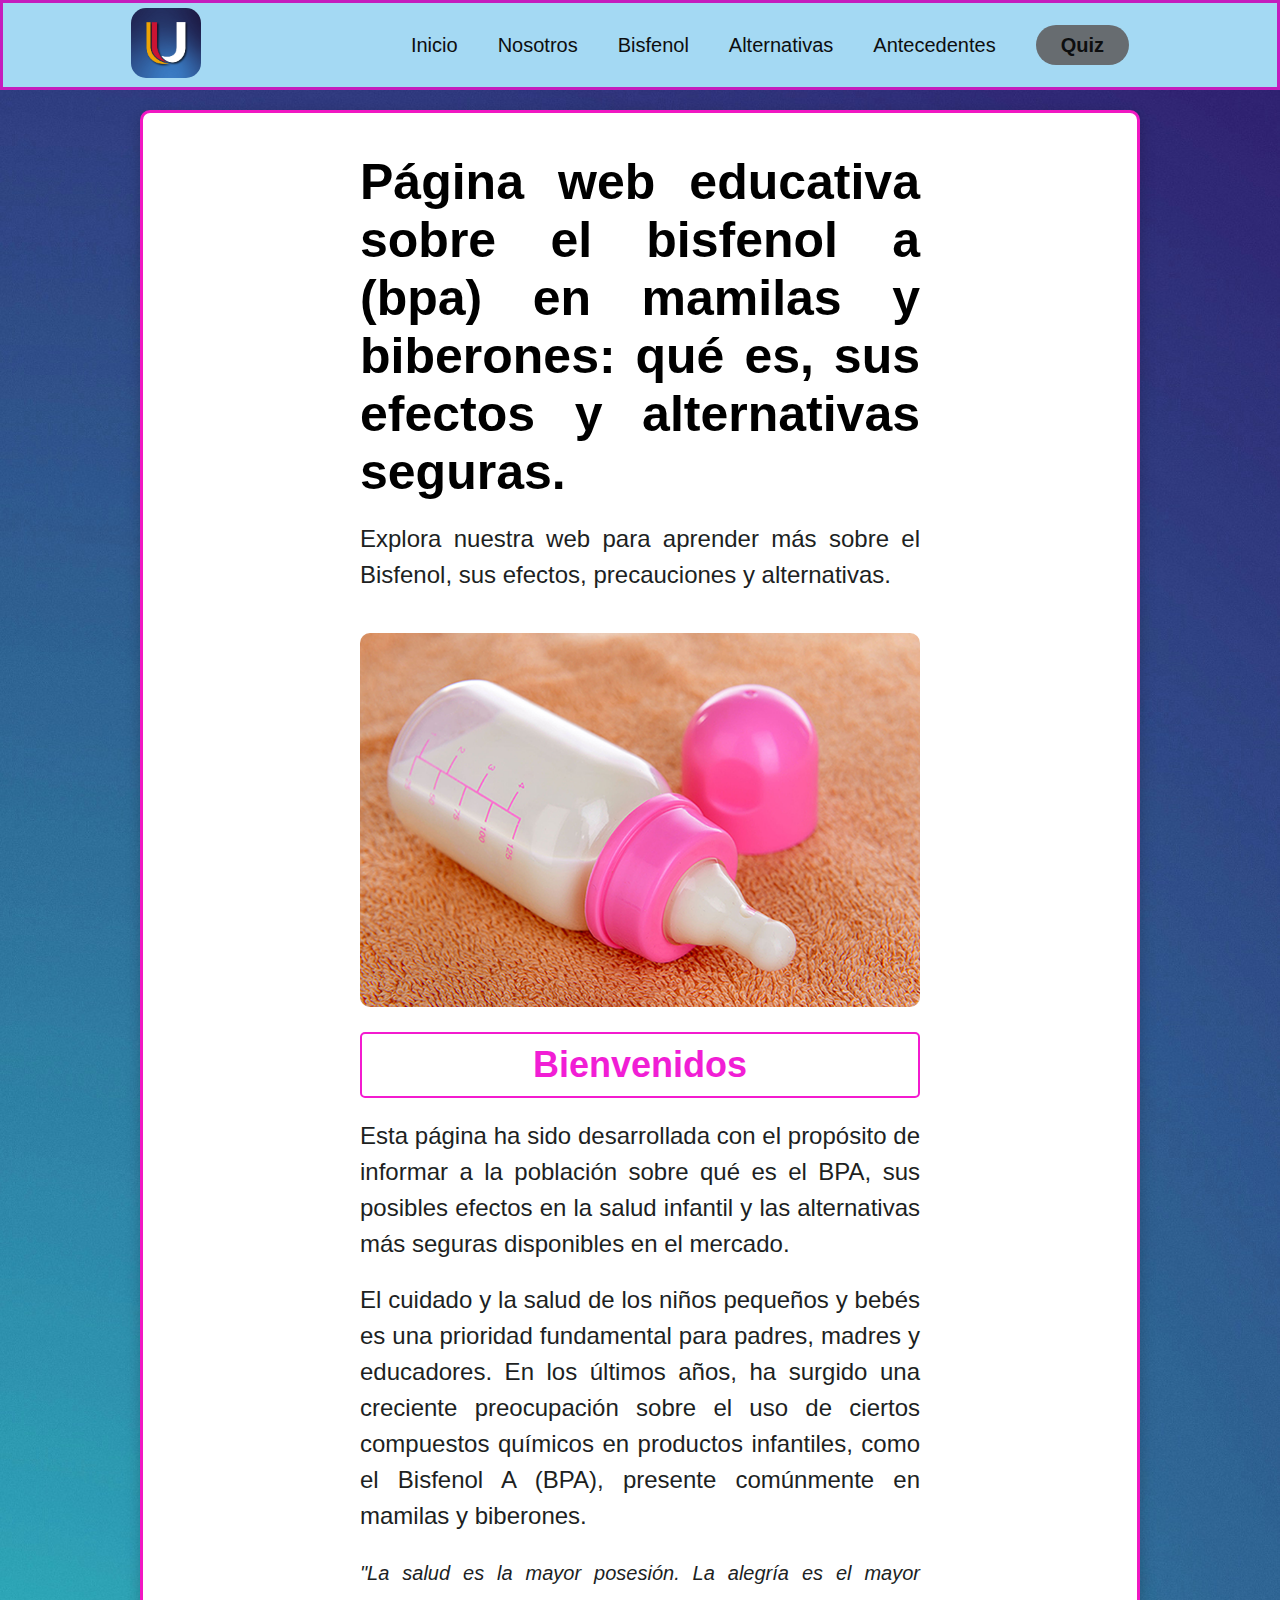
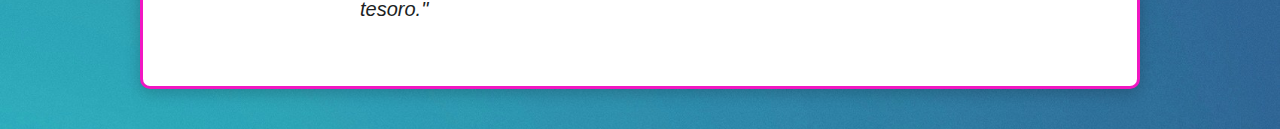
<file: index.html>
<!DOCTYPE html>
<html lang="es">
<head>
    <meta charset="UTF-8">
    <meta name="viewport" content="width=device-width, initial-scale=1.0">
    <title>Bisfenol</title>
    <link rel="stylesheet" href="styles/styles.css"> <!-- Puedes crear un archivo CSS aparte -->
    <style>
        @media (max-width: 600px) {
            .content-wrapper h1 {
                font-size: 1.5rem; /* Smaller title size for small devices */
            }
        }

        @media (max-width: 480px) {
            .content-wrapper h1 {
                font-size: 1.2rem; /* Further smaller title size for very small devices */
            }
        }
    </style>
</head>

<body>
    <header class="header">
        <div class="header-left">
            <div class="logo">
                <a href="index.html">
                    <img src="../img/logo.jpg" alt="Logo de la marca">
                </a>
            </div>
            <button class="hamburger" aria-label="Toggle navigation" onclick="toggleMenu()">
                <span></span>
                <span></span>
                <span></span>
            </button>
            <div class="hamburger-menu hidden">
                <ul>
                    <li><a href="index.html">Inicio</a></li>
                    <li><a href="nosotros.html">Nosotros</a></li>
                    <li><a href="bisfenol.html">Bisfenol</a></li>
                    <li><a href="alternativas.html">Alternativas</a></li>
                    <li><a href="antecedentes.html">Antecedentes</a></li>
                    <li><a href="quiz.html" class="contact-link">Quiz</a></li>
                </ul>
            </div>
        </div>
        <nav>
            <ul class="nav-links">
                <li><a href="index.html">Inicio</a></li>
                <li><a href="nosotros.html">Nosotros</a></li>
                <li><a href="bisfenol.html">Bisfenol</a></li>
                <li><a href="alternativas.html">Alternativas</a></li>
                <li><a href="antecedentes.html">Antecedentes</a></li>
                <li><a href="quiz.html" class="contact-link">Quiz</a></li>
            </ul>
        </nav>
    </header>

    <!-- Pestaña de bienvenida -->
    <div class="welcome-tab">
        <div class="card">
            <div class="welcome-content">
                <!-- Wrap content inside a container -->
                <div class="content-wrapper">
                    <h1>Página web educativa sobre el bisfenol a (bpa) en mamilas y biberones: qué es, sus efectos y alternativas seguras.</h1>
                    <p>Explora nuestra web para aprender más sobre el Bisfenol, sus efectos, precauciones y alternativas.</p>
                    <img src="../img/img1.png" alt="Imagen de bienvenida" class="welcome-image">
                </div>
                <h2>Bienvenidos</h2>
                <p>
                    Esta página ha sido desarrollada con el propósito de informar a la población sobre qué es el BPA, sus posibles efectos en la salud infantil y las alternativas más seguras disponibles en el mercado.
                </p>
                <p>
                    El cuidado y la salud de los niños pequeños y bebés es una prioridad fundamental para padres, madres y educadores. En los últimos años, ha surgido una creciente preocupación sobre el uso de ciertos compuestos químicos en productos infantiles, como el Bisfenol A (BPA), presente comúnmente en mamilas y biberones.
                </p>
                <p><em>"La salud es la mayor posesión. La alegría es el mayor tesoro."</em></p>
            </div>
        </div>
    </div>

    <script>
        function toggleMenu() {
            const menu = document.querySelector('.hamburger-menu');
            menu.classList.toggle('hidden');
        }
    </script>
</body>
</html>
</file>
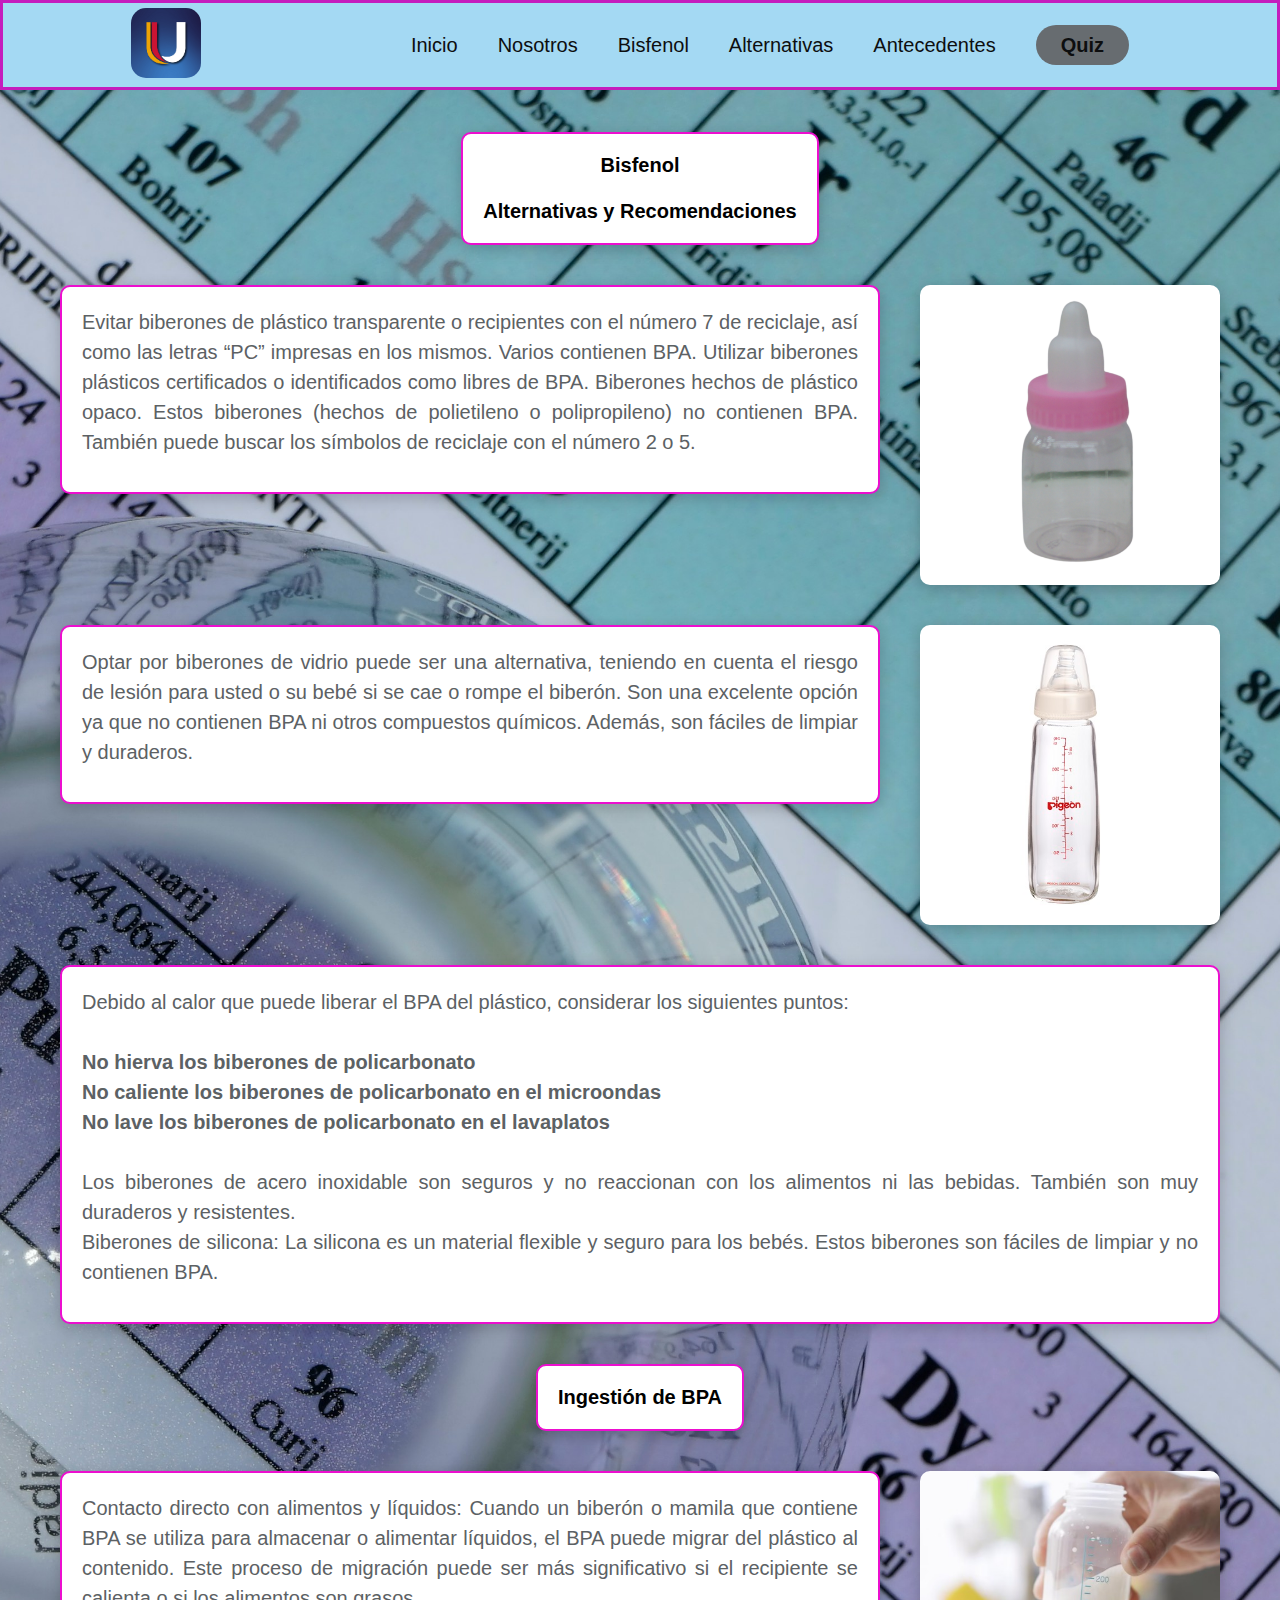
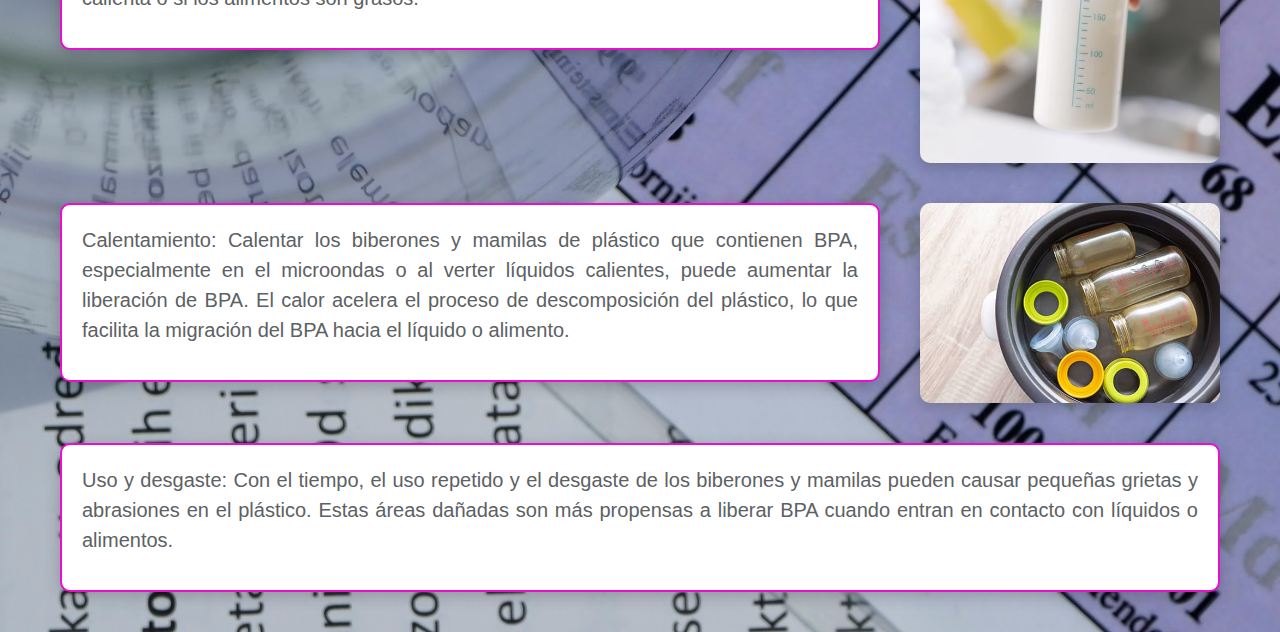
<file: alternativas.html>
<!DOCTYPE html>
<html lang="es">
<head>
    <meta charset="UTF-8">
    <meta name="viewport" content="width=device-width, initial-scale=1.0">
    <title>Bisfenol</title>
    <link rel="stylesheet" href="/styles/styles.css"> <!-- Puedes crear un archivo CSS aparte -->
    <style>
        @media (max-width: 600px) {
            .cards-electro-container {
                flex-direction: column; /* Stack cards vertically */
                align-items: center; /* Center-align content */
            }

            .cards-electro {
                width: 100%; /* Full width for cards */
                margin-bottom: 20px; /* Add spacing between cards */
            }

            .cards-electro-image {
                width: 100%; /* Full width for images */
                text-align: center; /* Center-align images */
            }

            .cards-electro-image img {
                max-width: 90%; /* Reduce image size */
                height: auto; /* Maintain aspect ratio */
            }
        }
    </style>
</head>
<body>
    <div class="electrolitos-background">
        <header class="header">
            <div class="header-left">
                <div class="logo">
                    <a href="index.html">
                        <img src="../img/logo.jpg" alt="Logo de la marca">
                    </a>
                </div>
                <button class="hamburger" aria-label="Toggle navigation" onclick="toggleMenu()">
                    <span></span>
                    <span></span>
                    <span></span>
                </button>
                <div class="hamburger-menu hidden">
                    <ul>
                        <li><a href="index.html">Inicio</a></li>
                        <li><a href="nosotros.html">Nosotros</a></li>
                        <li><a href="bisfenol.html">Bisfenol</a></li>
                        <li><a href="alternativas.html">Alternativas</a></li>
                        <li><a href="antecedentes.html">Antecedentes</a></li>
                        <li><a href="quiz.html" class="contact-link">Quiz</a></li>
                    </ul>
                </div>
            </div>
            <nav>
                <ul class="nav-links">
                    <li><a href="index.html">Inicio</a></li>
                    <li><a href="nosotros.html">Nosotros</a></li>
                    <li><a href="bisfenol.html">Bisfenol</a></li>
                    <li><a href="alternativas.html">Alternativas</a></li>
                    <li><a href="antecedentes.html">Antecedentes</a></li>
                    <li><a href="quiz.html" class="contact-link">Quiz</a></li>
                </ul>
            </nav>
        </header>
        <br><br><br><br>
        <div class="contenido">
            <div class="cards-electro-container">
                <div class="cards-electro">
                    <h1 style="text-align: center;">Bisfenol</h1> <br>
                    <h1>Alternativas y Recomendaciones</h1>
                </div>
            </div>
        </div>
        <div class="contenido">
            <div class="cards-electro-container">
                <div class="cards-electro">
                    <p>
                        Evitar biberones de plástico transparente o recipientes con el número 7 de reciclaje, así como las letras “PC” impresas en los mismos. Varios contienen BPA.
                        Utilizar biberones plásticos certificados o identificados como libres de BPA.
                        Biberones hechos de plástico opaco. Estos biberones (hechos de polietileno o polipropileno) no contienen BPA. También puede buscar los símbolos de reciclaje con el número 2 o 5. 
                    </p>
                </div>
                <br>
                <div class="cards-electro-image">
                    <img src="../img/biberon_plastico.png" alt="Imagen de referencia">
                </div>
            </div>
            <div class="cards-electro-container">
                <div class="cards-electro">
                    <p>
                        Optar por biberones de vidrio puede ser una alternativa, teniendo en cuenta el riesgo de lesión para usted o su bebé si se cae o rompe el biberón. Son una excelente opción ya que no contienen BPA ni otros compuestos químicos. Además, son fáciles de limpiar y duraderos.
                    </p>
                </div>
                <br>
                <div class="cards-electro-image">
                    <img src="../img/biberon_vidrio.jpg" alt="Imagen de referencia">
                </div>
            </div>
            <div class="cards-electro-container">
                <div class="cards-electro">
                    <p>
                        Debido al calor que puede liberar el BPA del plástico, considerar los siguientes puntos: <br> <br>
                        <strong>No hierva los biberones de policarbonato</strong> <br>
                        <strong>No caliente los biberones de policarbonato en el microondas </strong><br>
                        <strong>No lave los biberones de policarbonato en el lavaplatos </strong><br> <br>
                        Los biberones de acero inoxidable son seguros y no reaccionan con los alimentos ni las bebidas. También son muy duraderos y resistentes. <br>
                        Biberones de silicona: La silicona es un material flexible y seguro para los bebés. Estos biberones son fáciles de limpiar y no contienen BPA.
                    </p>
                </div>
            </div>
        </div>
        <div class="contenido">
            <div class="cards-electro-container">
                <div class="cards-electro">
                    <h1 style="text-align: center;"></h1>
                    <h1>Ingestión de BPA</h1>
                </div>
            </div>
        </div>
        <div class="contenido">
            <div class="cards-electro-container">
                <div class="cards-electro">
                    <p>
                        Contacto directo con alimentos y líquidos: Cuando un biberón o mamila que contiene BPA se utiliza para almacenar o alimentar líquidos, el BPA puede migrar del plástico al contenido. Este proceso de migración puede ser más significativo si el recipiente se calienta o si los alimentos son grasos.
                    </p>
                </div>
                <br>
                <div class="cards-electro-image">
                    <img src="../img/biberon_lleno.jpeg" alt="Imagen de referencia">
                </div>
            </div>
            <div class="cards-electro-container">
                <div class="cards-electro">
                    <p>
                        Calentamiento: Calentar los biberones y mamilas de plástico que contienen BPA, especialmente en el microondas o al verter líquidos calientes, puede aumentar la liberación de BPA. El calor acelera el proceso de descomposición del plástico, lo que facilita la migración del BPA hacia el líquido o alimento.
                    </p>
                </div>
                <br>
                <div class="cards-electro-image">
                    <img src="../img/biberon_hervido.jpg" alt="Imagen de referencia">
                </div>
            </div>
            <div class="cards-electro-container">
                <div class="cards-electro">
                    <p>
                        Uso y desgaste: Con el tiempo, el uso repetido y el desgaste de los biberones y mamilas pueden causar pequeñas grietas y abrasiones en el plástico. Estas áreas dañadas son más propensas a liberar BPA cuando entran en contacto con líquidos o alimentos.
                    </p>
                </div>
            </div>
        </div>
    </div>
    <script>
        function toggleMenu() {
            const menu = document.querySelector('.hamburger-menu');
            menu.classList.toggle('hidden');
        }
    </script>
</body>
</html>
</file>
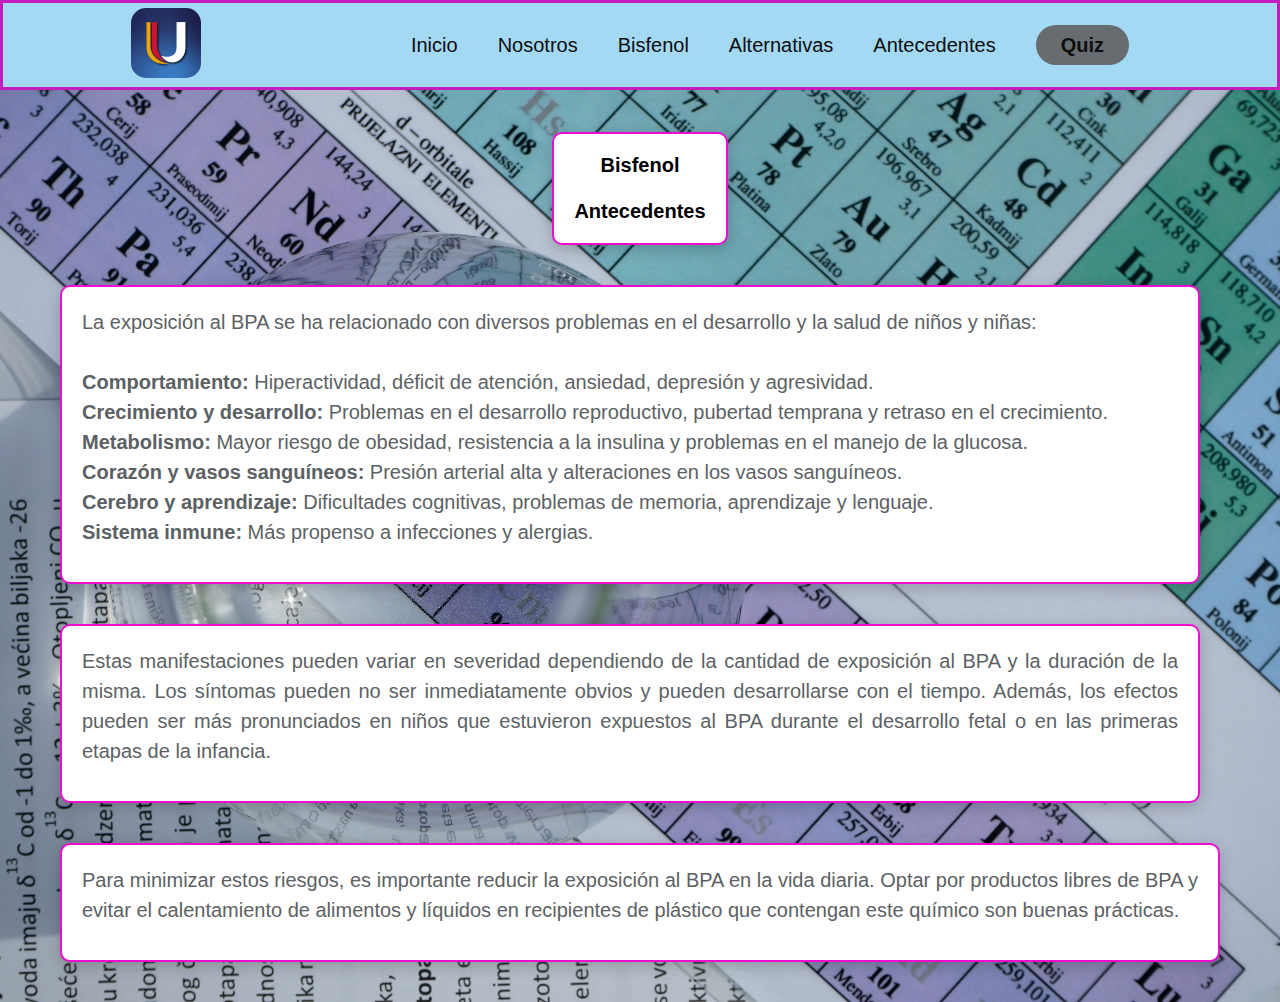
<file: antecedentes.html>
<!DOCTYPE html>
<html lang="es">
<head>
    <meta charset="UTF-8">
    <meta name="viewport" content="width=device-width, initial-scale=1.0">
    <title>Bisfenol</title>
    <link rel="stylesheet" href="/styles/styles.css"> <!-- Puedes crear un archivo CSS aparte -->
    <style>
        @media (max-width: 600px) {
            .cards-electro-container {
                flex-direction: column; /* Stack cards vertically */
                align-items: center; /* Center-align content */
            }

            .cards-electro {
                width: 100%; /* Full width for cards */
                margin-bottom: 20px; /* Add spacing between cards */
            }

            .cards-electro-image {
                width: 100%; /* Full width for images */
                text-align: center; /* Center-align images */
            }

            .cards-electro-image img {
                max-width: 90%; /* Reduce image size */
                height: auto; /* Maintain aspect ratio */
            }
        }
    </style>
</head>

<body>
    <div class="electrolitos-background">
        <header class="header">
            <div class="header-left">
                <div class="logo">
                    <a href="index.html">
                        <img src="../img/logo.jpg" alt="Logo de la marca">
                    </a>
                </div>
                <button class="hamburger" aria-label="Toggle navigation" onclick="toggleMenu()">
                    <span></span>
                    <span></span>
                    <span></span>
                </button>
                <div class="hamburger-menu hidden">
                    <ul>
                        <li><a href="index.html">Inicio</a></li>
                        <li><a href="nosotros.html">Nosotros</a></li>
                        <li><a href="bisfenol.html">Bisfenol</a></li>
                        <li><a href="alternativas.html">Alternativas</a></li>
                        <li><a href="antecedentes.html">Antecedentes</a></li>
                        <li><a href="quiz.html" class="contact-link">Quiz</a></li>
                    </ul>
                </div>
            </div>
            <nav>
                <ul class="nav-links">
                    <li><a href="index.html">Inicio</a></li>
                    <li><a href="nosotros.html">Nosotros</a></li>
                    <li><a href="bisfenol.html">Bisfenol</a></li>
                    <li><a href="alternativas.html">Alternativas</a></li>
                    <li><a href="antecedentes.html">Antecedentes</a></li>
                    <li><a href="quiz.html" class="contact-link">Quiz</a></li>
                </ul>
            </nav>
        </header>

        <br><br><br><br>

        <div class="contenido">
            <div class="cards-electro-container">
                <div class="cards-electro">
                    <h1 style="text-align: center;">Bisfenol</h1> <br>
                    <h1>Antecedentes</h1>
                </div>
            </div>
        </div>

        <div class="contenido">
            <div class="cards-electro-container">
                <div class="cards-electro">
                    <p>
                        La exposición al BPA se ha relacionado con diversos problemas en el desarrollo y la salud de niños y niñas: <br> <br>

                        <strong>Comportamiento:</strong>
                        Hiperactividad, déficit de atención, ansiedad, depresión y agresividad. <br>
                        <strong>Crecimiento y desarrollo:</strong>
                        Problemas en el desarrollo reproductivo, pubertad temprana y retraso en el crecimiento. <br>

                        <strong>Metabolismo: </strong>
                        Mayor riesgo de obesidad, resistencia a la insulina y problemas en el manejo de la glucosa. <br>
                        <strong>Corazón y vasos sanguíneos:</strong>
                        Presión arterial alta y alteraciones en los vasos sanguíneos. <br>

                        <strong>Cerebro y aprendizaje:</strong>
                        Dificultades cognitivas, problemas de memoria, aprendizaje y lenguaje. <br>

                        <strong>Sistema inmune:</strong>
                        Más propenso a infecciones y alergias.
                    </p>
                </div>
                <br>
            </div>

            <div class="cards-electro-container">
                <div class="cards-electro">
                    <p>
                        Estas manifestaciones pueden variar en severidad dependiendo de la cantidad de exposición al BPA y la duración de la misma. Los síntomas pueden no ser inmediatamente obvios y pueden desarrollarse con el tiempo. Además, los efectos pueden ser más pronunciados en niños que estuvieron expuestos al BPA durante el desarrollo fetal o en las primeras etapas de la infancia.
                    </p>
                </div>
                <br>
            </div>

            <div class="cards-electro-container">
                <div class="cards-electro">
                    <p>
                        Para minimizar estos riesgos, es importante reducir la exposición al BPA en la vida diaria. Optar por productos libres de BPA y evitar el calentamiento de alimentos y líquidos en recipientes de plástico que contengan este químico son buenas prácticas.
                    </p>
                </div>
            </div>
        </div>
    </div>

    <script>
        function toggleMenu() {
            const menu = document.querySelector('.hamburger-menu');
            menu.classList.toggle('hidden');
        }
    </script>
</body>
</html>
</file>
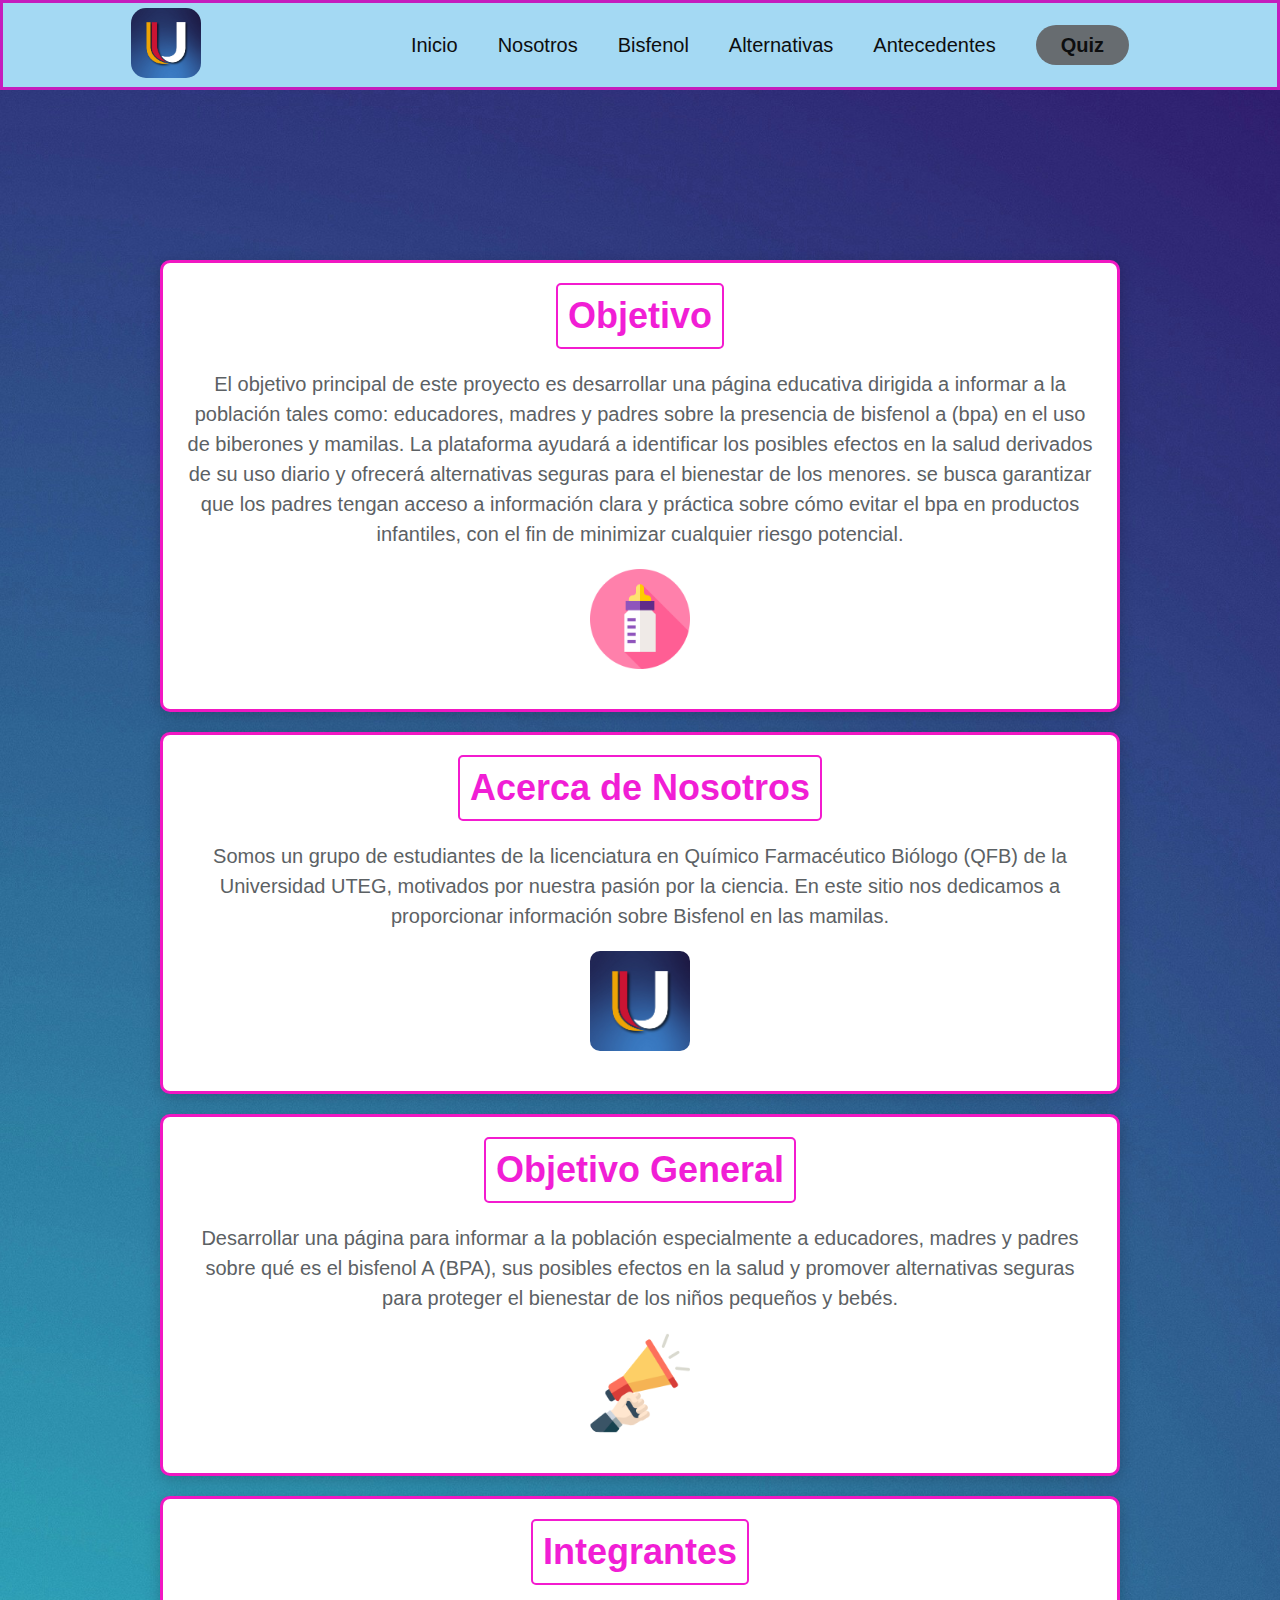
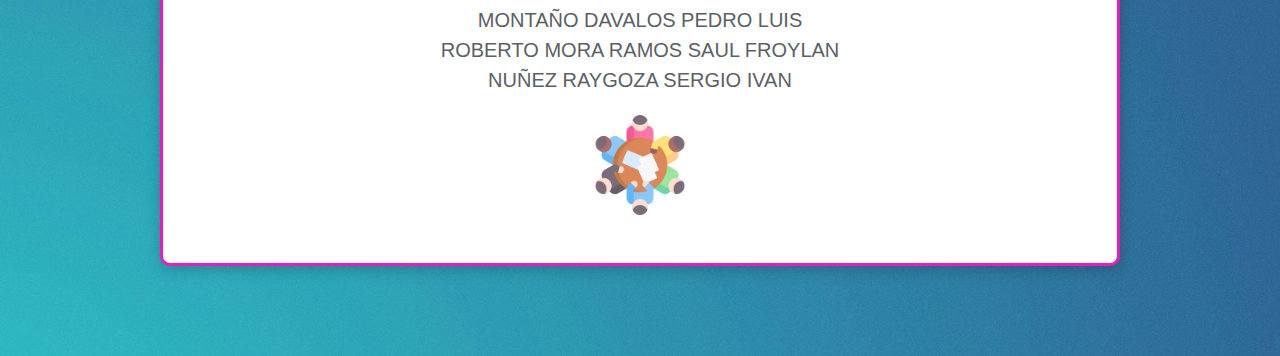
<file: nosotros.html>
<!DOCTYPE html>
<html lang="en">
<head>
    <meta charset="UTF-8">
    <meta http-equiv="X-UA-Compatible" content="IE=edge">
    <meta name="viewport" content="width=device-width, initial-scale=1.0"> <!-- Ensure responsiveness -->
    <title>Bisfenol</title>
    <link rel="stylesheet" href="/styles/styles.css">
</head>
<body class="welcome-tab"> <!-- Apply the wooden background -->
    <header class="header">
        <div class="header-left">
            <div class="logo">
                <a href="index.html">
                    <img src="../img/logo.jpg" alt="Logo de la marca">
                </a>
            </div>
            <button class="hamburger" aria-label="Toggle navigation" onclick="toggleMenu()">
                <span></span>
                <span></span>
                <span></span>
            </button>
            <div class="hamburger-menu hidden">
                <ul>
                    <li><a href="index.html">Inicio</a></li>
                    <li><a href="nosotros.html">Nosotros</a></li>
                    <li><a href="bisfenol.html">Bisfenol</a></li>
                    <li><a href="alternativas.html">Alternativas</a></li>
                    <li><a href="antecedentes.html">Antecedentes</a></li>
                    <li><a href="quiz.html" class="contact-link">Quiz</a></li>
                </ul>
            </div>
        </div>
        <nav>
            <ul class="nav-links">
                <li><a href="index.html">Inicio</a></li>
                <li><a href="nosotros.html">Nosotros</a></li>
                <li><a href="bisfenol.html">Bisfenol</a></li>
                <li><a href="alternativas.html">Alternativas</a></li>
                <li><a href="antecedentes.html">Antecedentes</a></li>
                <li><a href="quiz.html" class="contact-link">Quiz</a></li>
            </ul>
        </nav>
    </header>
    <!-- Sección de la Card -->
    <div class="container">
        <div class="card">
            <h2>Objetivo</h2>
            <p>
                El objetivo principal de este proyecto es desarrollar una página educativa dirigida a informar a la población tales como: educadores, madres y padres sobre la presencia de bisfenol a (bpa) en el uso de biberones y mamilas. La plataforma ayudará a identificar los posibles efectos en la salud derivados de su uso diario y ofrecerá alternativas seguras para el bienestar de los menores. se busca garantizar que los padres tengan acceso a información clara y práctica sobre cómo evitar el bpa en productos infantiles, con el fin de minimizar cualquier riesgo potencial.
            </p>
            <img src="../img/biberon.png" alt="Imagen sitioweb" class="nos-image">
        </div>
        <div class="card">
            <h2>Acerca de Nosotros</h2>
            <p>
                Somos un grupo de estudiantes de la licenciatura en Químico Farmacéutico Biólogo (QFB) de la Universidad UTEG, motivados por nuestra pasión por la ciencia. En este sitio nos dedicamos a proporcionar información sobre Bisfenol en las mamilas.
            </p>
            <img src="../img/logo.jpg" alt="Imagen logo" class="nos-image">
        </div>
        <div class="card">
            <h2>Objetivo General</h2>
            <p>
                Desarrollar una página para informar a la población especialmente a educadores, madres y padres sobre qué es el bisfenol A (BPA), sus posibles efectos en la salud y promover alternativas seguras para proteger el bienestar de los niños pequeños y bebés.
            </p>
            <img src="../img/altoparlante.png" alt="Imagen logo" class="nos-image">
        </div>
        <div class="card">
            <h2>Integrantes</h2>
            <p>
                MONTAÑO DAVALOS PEDRO LUIS <br>
                ROBERTO MORA RAMOS SAUL FROYLAN <br>
                NUÑEZ RAYGOZA SERGIO IVAN <br>
                <img src="../img/reunion.png" alt="Imagen logo" class="nos-image">
            </p>
        </div>
    </div>
    <script>
        function toggleMenu() {
            const menu = document.querySelector('.hamburger-menu');
            menu.classList.toggle('hidden');
        }
    </script>
</body>
</html>
</file>
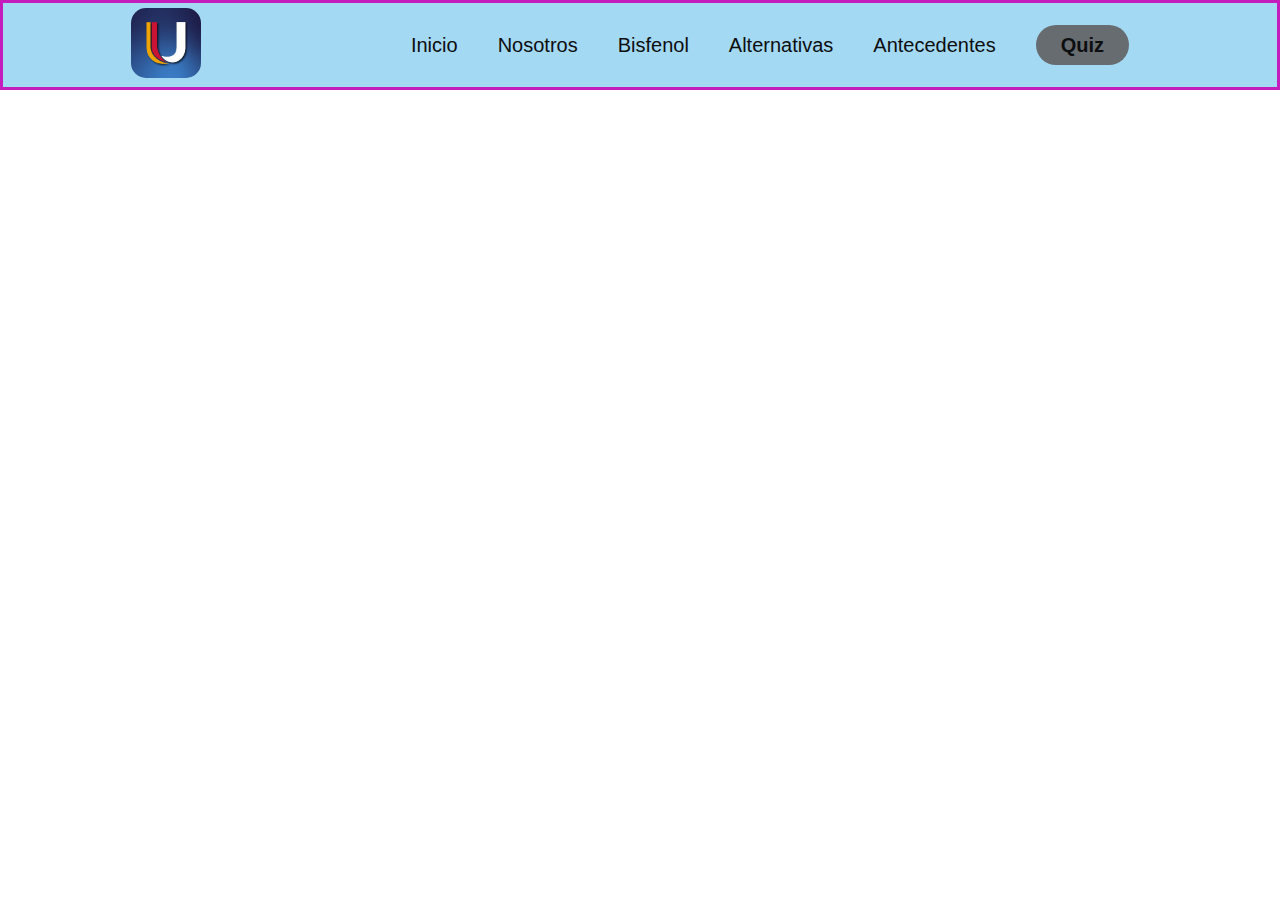
<file: quiz.html>
<!DOCTYPE html>
<html lang="es">
<head>
    <meta charset="UTF-8">
    <meta name="viewport" content="width=device-width, initial-scale=1.0">
    <title>Bisfenol</title>
    <link rel="stylesheet" href="styles/styles.css"> <!-- Puedes crear un archivo CSS aparte -->
    <style>
        @media (max-width: 600px) {
            .content-wrapper h1 {
                font-size: 1.5rem; /* Smaller title size for small devices */
            }
        }

        @media (max-width: 480px) {
            .content-wrapper h1 {
                font-size: 1.2rem; /* Further smaller title size for very small devices */
            }
        }

        html, body {
            height: 100%;
            margin: 0;
            padding: 0;
        }

        body {
            display: flex;
            flex-direction: column;
        }
    </style>
</head>
<body>
    <header class="header">
        <div class="header-left">
            <div class="logo">
                <a href="index.html">
                    <img src="../img/logo.jpg" alt="Logo de la marca">
                </a>
            </div>
            <button class="hamburger" aria-label="Toggle navigation" onclick="toggleMenu()">
                <span></span>
                <span></span>
                <span></span>
            </button>
            <div class="hamburger-menu hidden">
                <ul>
                    <li><a href="index.html">Inicio</a></li>
                    <li><a href="nosotros.html">Nosotros</a></li>
                    <li><a href="bisfenol.html">Bisfenol</a></li>
                    <li><a href="alternativas.html">Alternativas</a></li>
                    <li><a href="antecedentes.html">Antecedentes</a></li>
                    <li><a href="quiz.html" class="contact-link">Quiz</a></li>
                </ul>
            </div>
        </div>
        <nav>
            <ul class="nav-links">
                <li><a href="index.html">Inicio</a></li>
                <li><a href="nosotros.html">Nosotros</a></li>
                <li><a href="bisfenol.html">Bisfenol</a></li>
                <li><a href="alternativas.html">Alternativas</a></li>
                <li><a href="antecedentes.html">Antecedentes</a></li>
                <li><a href="quiz.html" class="contact-link">Quiz</a></li>
            </ul>
        </nav>
    </header>
    <br><br><br><br>

    <!-- Pestaña de bienvenida -->
    <section class="quiz-section">
        <iframe 
            src="https://docs.google.com/forms/d/e/1FAIpQLScP1hMuDa98pJ0PTBIsh9CKBWgOqlWMcZl6y_RNPfna2oAD3g/viewform?usp=header" 
            width="100%" 
            height="800" 
            frameborder="0" 
            marginheight="0" 
            marginwidth="0">
            Cargando…
        </iframe>
    </section>

    <script>
        function toggleMenu() {
            const menu = document.querySelector('.hamburger-menu');
            menu.classList.toggle('hidden');
        }
    </script>
</body>
</html>
</file>
<file: styles/styles.css>
@import url('https://fonts.googleapis.com/css2?family=Nunito:wght@400;800&display=swap');

/* Fondo fijo con imagen */
body {
    background: none;
}

.electrolitos-background {
    background: url('../img/fondo_inicio.jpg') center center / cover no-repeat;
    height: 100%;
    min-height: 100vh;
    display: flex;
    flex-direction: column;
    justify-content: flex-start;
    align-items: center;
    text-align: center;
    padding: 20px;
}

*{
    box-sizing: border-box;
    margin: 0;
    padding: 0;
    font-family: 'Nunito', sans-serif;
    font-size: 20px;
}

body{
    background-color: #ffffff;
}

.header{
    position: fixed; /* Make the header fixed */
    top: 0; /* Stick to the top of the viewport */
    width: 100%; /* Ensure it spans the full width */
    z-index: 1000; /* Ensure it stays above other elements */
    background-color: #a4d9f3;
    display: flex;
    justify-content: flex-start; /* Align header content to the left */
    align-items: center;
    height: 90px; /* Slightly increased height */
    padding: 5px 10%;
    border: 3px solid #c51cbd; /* Add yellow border to the navbar */
}

.header-left {
    display: flex;
    align-items: center;
    gap: 10px;
    justify-content: flex-start; /* Align logo and hamburger to the left */
    margin-right: auto; /* Push other elements to the right */
}

.header .logo{
    cursor: pointer;
    order: 3;
    margin-left: 0; /* Ensure logo stays in the left corner */
}

.header .logo img{
    height: 70px;
    width: auto;
    transition: all 0.3s;
    border-radius: 15px; /* Bordes redondeados */
}

.header .logo img:hover{
    transform: scale(1.2);
}

.header nav{
    order: 1;
}

.header .nav-links{
    list-style: none;
    display: flex;
    transition: all 0.3s ease;
}

.header .nav-links.active {
    display: block;
}

.header .nav-links li{
    display: inline-block;
    padding: 0 20px;    
}

.header .nav-links li:nth-child(1){
    padding: 0 20px 0 0;
}

.header .nav-links li:hover{
    transform: scale(1.1);
}

.header .nav-links a{
    font-size: 700;
    color: #0d0e0f;
    text-decoration: none;    
}

.header .nav-links li a:hover{
    color: #f00bab;
}

.header .btn{
    order: 2;
    margin-left: 20px; /* Ensure login button stays aligned to the left */
}

.header .btn button{
    margin-left: 20px;
    font-weight: 700;
    color: #e6eef1;
    padding: 9px 25px;
    background: #3c91c9;
    border: none;
    border-radius: 50px;
    cursor: pointer;
    transition: all 0.3s ease 0s;
}

.header .btn button:hover{
    background-color: #e3eaee;
    color: #ff0eaf;
    transform: scale(1.1);
}

/* Hamburger menu styles */
.hamburger {
    display: none;
    flex-direction: column;
    justify-content: space-around;
    width: 30px;
    height: 25px;
    background: none;
    border: none;
    cursor: pointer;
    z-index: 10;
}

.hamburger span {
    display: block;
    width: 100%;
    height: 3px;
    background-color: #4099d4;
    border-radius: 5px;
    transition: all 0.3s ease;
}

/* Hamburger menu active state */
.nav-links {
    display: flex;
    list-style: none;
    transition: all 0.3s ease;
}

.nav-links.active {
    display: block;
    flex-direction: column;
    align-items: center;
    background-color: #2b3f47;
    position: absolute;
    top: 90px; /* Adjusted to match the new navbar height */
    right: 0;
    width: 100%;
    padding: 10px 0;
}

/* Reset básico */
* {
    margin: 0;
    padding: 0;
    box-sizing: border-box;
    font-family: Arial, sans-serif;
}

/* Contenedor principal centrado */
.container {
    display: flex; /* Use flexbox for centering */
    flex-direction: column; /* Stack cards vertically */
    align-items: center; /* Center cards horizontally */
    justify-content: center; /* Center cards vertically */
    padding: 50px 20px; /* Add padding around the container */
    padding-top: 150px; /* Ensure cards are further from the navbar */

}

/* Card responsiva */
.card {
    background: #e6e7e7; /* Match navbar color */
    color: #1b1c1d; /* White text */
    padding: 2rem;
    width: calc(100% - 40px); /* Full width minus margin */
    max-width: 1000px; /* Increase the maximum width */
    margin: 0 auto; /* Center the card */
    border-radius: 10px;
    box-shadow: 0px 4px 15px rgba(0, 0, 0, 0.3); /* Add shadow effect */
    text-align: justify;
    transition: transform 0.3s ease, box-shadow 0.3s ease;
    border: 3px solid #f117c2; /* Add a border to the card */
    padding: 20px;
    text-align: center; /* Ensure text alignment is centered */
    background-color: #ffffff;
    border-radius: 10px;
    box-shadow: 0px 4px 15px rgba(0, 0, 0, 0.2);
    overflow: hidden; /* Ensure content stays within the card */
    display: flex;
    flex-direction: column; /* Stack content vertically */
    align-items: center; /* Center-align content */
    justify-content: space-between; /* Distribute content evenly */
    margin-bottom: 20px; /* Add spacing between cards */
}

.card:hover {
    transform: scale(1.05); /* Slight zoom on hover */
    box-shadow: 0px 6px 20px rgba(0, 0, 0, 0.4); /* Enhanced shadow on hover */
}

.card-image {
    max-width: 100%;
    height: auto;
    border-radius: 10px;
    margin-top: 15px;
    transition: transform 0.3s ease;
}

.card-image:hover {
    transform: scale(1.1); /* Enlarge image on hover */
}

/* Texto dentro de la card */
.card h2 {
    font-size: 1.8rem;
    color: #f11ed5; /* Change to white */
    margin-bottom: 1rem;
    border: 2px solid #f31bcf; /* Add border around h2 */
    padding: 10px; /* Add padding for better spacing */
    border-radius: 5px; /* Optional: rounded corners */
    text-align: center; /* Center-align the h2 text */
}

.card p {
    font-size: 1rem;
    color: #5c6164; /* Change to white */
    line-height: 1.5; /* Add line spacing */
}

/* ✅ Responsividad para móviles */
@media (max-width: 600px) {
    .card {
        width: 90%; /* Más adaptable */
        padding: 1.5rem;
    }

    .card h2 {
        font-size: 1.5rem;
    }

    .card p {
        font-size: 0.9rem;
    }

    body {
        font-size: 16px; /* Reduce base font size */
    }

    .card h2 {
        font-size: 1.2rem; /* Smaller heading size */
    }

    .card p {
        font-size: 0.8rem; /* Smaller paragraph size */
    }

    .header .nav-links a {
        font-size: 14px; /* Smaller navigation links */
    }

    .welcome-content h1 {
        font-size: 1.8rem; /* Smaller welcome heading */
    }

    .welcome-content p {
        font-size: 1rem; /* Smaller welcome paragraph */
    }

    .quiz-container h2 {
        font-size: 1.5rem; /* Smaller quiz heading */
    }

    .quiz-container button {
        font-size: 0.9rem; /* Smaller button text */
    }

    #quiz-result {
        font-size: 1rem; /* Smaller result text */
    }

    h1 {
        font-size: 1.5rem; /* Smaller h1 size */
    }
}

/* Responsiveness for header */
@media (max-width: 768px) {
    .header {
        flex-wrap: wrap;
        justify-content: space-between;
        height: auto;
        padding: 10px;
    }

    .header-left {
        order: 1;
        display: flex;
        align-items: center;
    }

    .header nav {
        order: 2;
        width: 100%;
        text-align: center;
    }

    .header .nav-links {
        display: none;
        flex-direction: column;
        align-items: center;
        background-color: #1b3039;
        position: absolute;
        top: 85px;
        right: 0;
        width: 100%;
        padding: 10px 0;
    }

    .header .nav-links li {
        display: block;
        padding: 10px 0;
    }

    .header .btn {
        order: 3;
        margin: 10px 0;
    }

    .hamburger {
        display: flex;
    }
}

/* Responsiveness for card container */
@media (max-width: 768px) {
    .container {
        flex-direction: column;
        padding: 20px;
    }

    .card {
        width: 100%;
        max-width: 500px;
    }
}

/* Responsiveness for smaller screens */
@media (max-width: 480px) {
    .header {
        justify-content: flex-start;
    }

    .header-left {
        flex: 1;
    }

    .header .btn {
        display: none;
    }

    .header .nav-links a {
        font-size: 16px;
    }

    .card h2 {
        font-size: 1.4rem;
    }

    .card p {
        font-size: 0.8rem;
    }

    body {
        font-size: 14px; /* Further reduce base font size */
    }

    .card h2 {
        font-size: 1rem; /* Further smaller heading size */
    }

    .card p {
        font-size: 0.7rem; /* Further smaller paragraph size */
    }

    .header .nav-links a {
        font-size: 12px; /* Further smaller navigation links */
    }

    .welcome-content h1 {
        font-size: 1.5rem; /* Further smaller welcome heading */
    }

    .welcome-content p {
        font-size: 0.9rem; /* Further smaller welcome paragraph */
    }

    .quiz-container h2 {
        font-size: 1.2rem; /* Further smaller quiz heading */
    }

    .quiz-container button {
        font-size: 0.8rem; /* Further smaller button text */
    }

    #quiz-result {
        font-size: 0.9rem; /* Further smaller result text */
    }

    h1 {
        font-size: 1.2rem; /* Further smaller h1 size */
    }
}

/* Ensure logo is anchored to the top-left corner in desktop view */
@media (min-width: 769px) {
    .header {
        justify-content: flex-start; /* Align header content to the left */
    }

    .header-left {
        flex: 0 0 auto; /* Prevent stretching */
    }

    .header nav {
        margin-left: auto; /* Push navigation to the right */
    }
}

.nav-links .contact-link {
    font-weight: 700;
    color: #1b3039;
    padding: 9px 25px;
    background: #676c70;
    border-radius: 50px;
    text-decoration: none;
    transition: all 0.3s ease 0s;
}

.nav-links .contact-link:hover {
    background-color: #707274;
    color: #ffbc0e;
    transform: scale(1.1);
}

.welcome-tab {
    background: url('../img/fondo_1.jpg') center center / cover no-repeat;
    min-height: 100vh;
    display: flex;
    flex-direction: column;
    align-items: center;
    text-align: center;
    margin-top: 90px; /* Offset for the fixed navbar */
    padding: 20px;
}

.welcome-content {
    max-width: 600px;
    color: black;
    text-align: justify;
    padding: 20px; /* Add padding to ensure spacing within the card */
    box-sizing: border-box; /* Include padding in width/height calculations */
}

.welcome-content h1 {
    font-size: 2.5rem;
    color: #000000;
    margin-bottom: 20px;
    text-align: justify;
}

.welcome-content p {
    font-size: 1.2rem;
    color: #201f1f;
    margin-bottom: 20px;
}

.welcome-image {
    max-width: 100%;
    height: auto;
    border-radius: 10px;
    box-shadow: 0px 4px 15px rgba(255, 253, 253, 0.2);
    width: 100%;
    max-width: 600px;
    height: auto;
    margin: 20px 0;
}

.hamburger-menu {
    display: none;
    position: absolute;
    top: 60px;
    left: 0;
    background-color: white;
    width: 100%;
    box-shadow: 0 4px 6px rgba(0, 0, 0, 0.1);
    z-index: 1000;
}

.hamburger-menu ul {
    list-style: none;
    margin: 0;
    padding: 0;
}

.hamburger-menu li {
    padding: 10px 20px;
    border-bottom: 1px solid #ddd;
}

.hamburger-menu li a {
    text-decoration: none;
    color: black;
}

.hamburger-menu.hidden {
    display: none;
}

.hamburger-menu:not(.hidden) {
    display: block;
}

.nos-image {
    max-width: 100%;
    height: auto;
    border-radius: 10px;
    box-shadow: 0px 4px 15px rgba(255, 253, 253, 0.2);
    width: 100%;
    max-width: 100px;
    height: auto;
    margin: 20px 0;
}

.cards-electro-container {
    display: flex;
    align-items: flex-start;
    justify-content: space-between;
    gap: 20px;
    margin-top: 200px;
    padding: 20px;
    flex-wrap: wrap; /* Allow wrapping for smaller screens */
    max-width: 1200px; /* Set a maximum width for the container */
    margin: 0 auto; /* Center the container */
}

.cards-electro {
    flex: 1;
    background-color: #ffffff;
    border: 2px solid #ec0ecf;
    border-radius: 10px;
    padding: 20px;
    box-shadow: 0px 4px 15px rgba(0, 0, 0, 0.2);
    text-align: justify;
    transition: transform 0.3s ease, box-shadow 0.3s ease;
}

.cards-electro:hover {
    transform: scale(1.05);
    box-shadow: 0px 6px 20px rgba(0, 0, 0, 0.4);
}

.cards-electro p {
    font-size: 1rem;
    color: #5c6164;
    line-height: 1.5;
    margin-bottom: 15px;
}

.cards-electro-image {
    flex: 0 0 300px;
    display: flex;
    justify-content: center;
    align-items: center;
}

.cards-electro-image img {
    max-width: 100%;
    height: auto;
    border-radius: 10px;
    box-shadow: 0px 4px 15px rgba(0, 0, 0, 0.2);
}

.imagesimple img {
    max-width: 100%;
    height: auto;
    border-radius: 10px;
    box-shadow: 0px 4px 15px rgba(255, 253, 253, 0.2);
    width: 100%;
    max-width: 500px;
    height: auto;
    margin: 20px auto; /* Center horizontally */
    display: block; /* Ensure the image is treated as a block element */
}

.quiz-container {
    margin: 20px auto;
    max-width: 800px;
    padding: 20px;
    background-color: #ffffff;
    border: 2px solid #bb9d49;
    border-radius: 10px;
    box-shadow: 0px 4px 15px rgba(0, 0, 0, 0.2);
    text-align: center;
}

.quiz-container h2 {
    font-size: 1.8rem;
    color: #1b3039;
    margin-bottom: 20px;
    text-shadow: 0 0 3px #bb9d49, 0 0 5px #bb9d49; /* Add golden outline */
    border: 2px solid #bb9d49; /* Add border around the h2 */
    padding: 10px; /* Add padding for better spacing */
    border-radius: 5px; /* Optional: rounded corners */
    text-align: center;
}

.quiz-container form {
    text-align: left;
}

.quiz-container form div {
    margin-bottom: 15px;
}

.quiz-container button {
    background-color: #2a7aaf;
    color: #ffffff;
    padding: 10px 20px;
    border: none;
    border-radius: 5px;
    cursor: pointer;
    transition: background-color 0.3s ease;
}

.quiz-container button:hover {
    background-color: #215770;
}

#quiz-result {
    margin-top: 20px;
    font-size: 1.2rem;
    color: #1b3039;
    font-weight: bold;
}

.quiz-card {
    display: flex;
    justify-content: center;
    align-items: center;
    padding: 20px;
    width: 100%;
}

.quiz-container {
    background-color: #ffffff;
    border: 2px solid #bb9d49;
    border-radius: 10px;
    box-shadow: 0px 4px 15px rgba(0, 0, 0, 0.2);
    padding: 20px;
    max-width: 800px;
    width: 90%;
    text-align: center;
}
</file>
